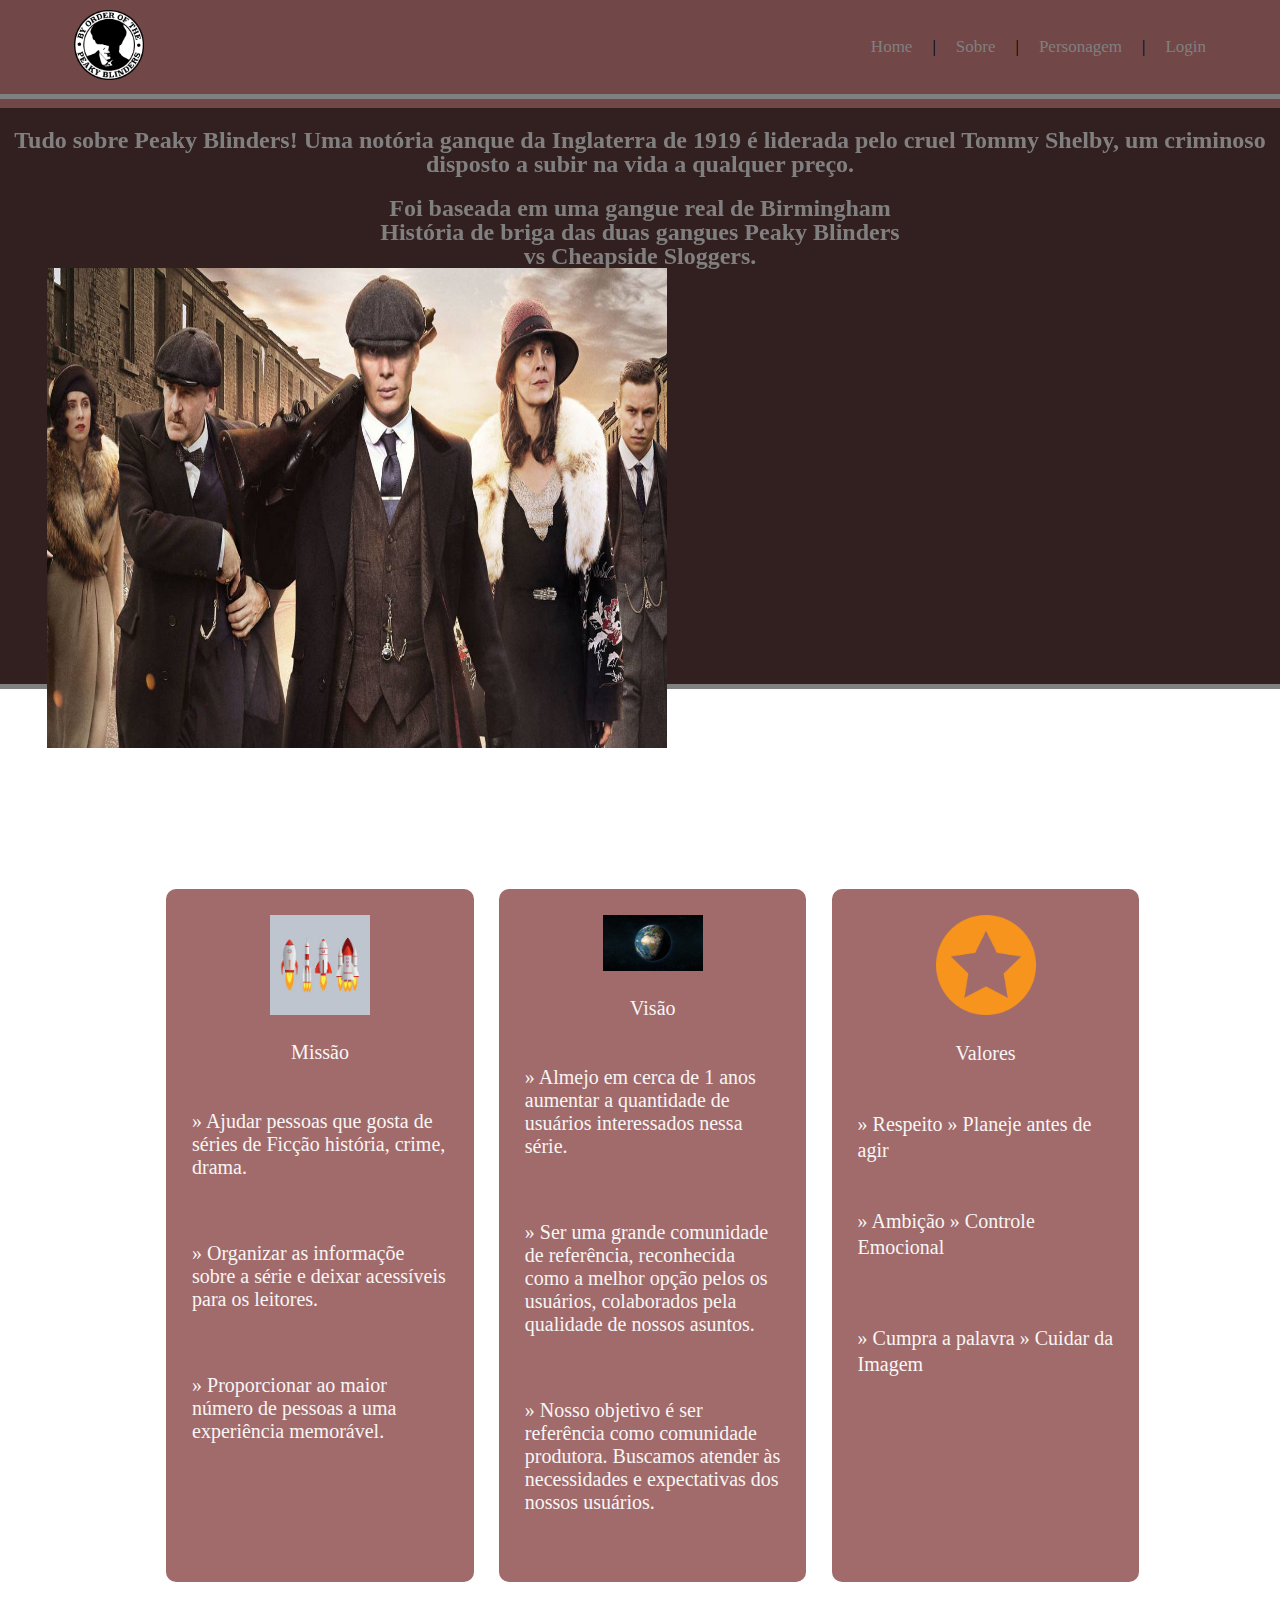
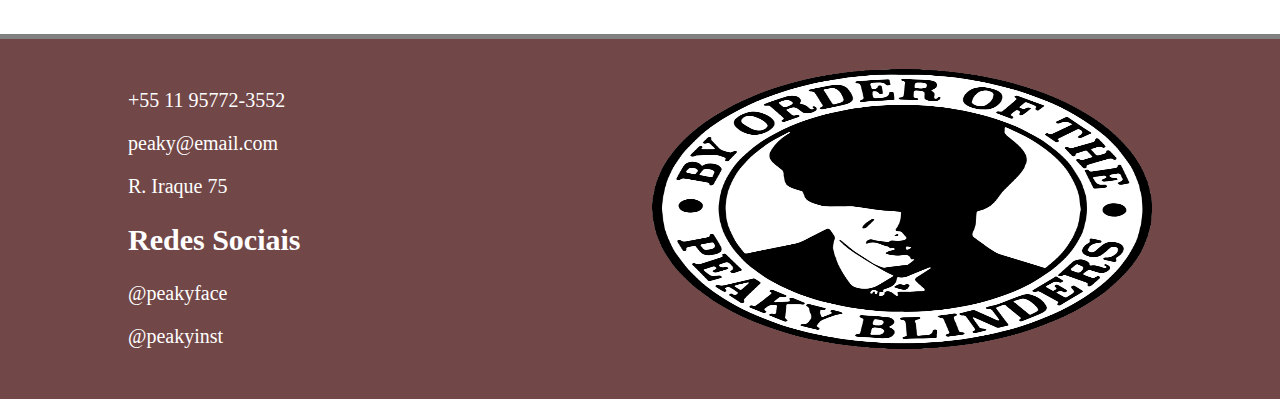
<file: public/index.html>
<!DOCTYPE html>
<html lang="pt-br">

<head>
    <meta charset="UTF-8">
    <meta http-equiv="X-UA-Compatible" content="IE=edge">
    <meta name="viewport" content="width=device-width, initial-scale=1.0">
    <title>HOME -Peaky Blinders</title>
    <link rel="stylesheet" href="css/style.css">

    <link rel="icon" href="imagens/peaky-logo2.png">
    <link rel="preconnect" href="https://fonts.googleapis.com">
    <link rel="preconnect" href="https://fonts.gstatic.com" crossorigin>
    <!-- <link href="https://fonts.googleapis.com/css2?family=Fira+Sans:wght@100;400&family=Poppins:wght@100;200;400&display=swap"
        rel="stylesheet">   -->

<body id="inicio">
    <header id="header">
        <div class="container">
            <a href="index.html">
                <img src="imagens/peaky-logo2.png" alt=""></a>

            <ul class="navbar">
                <li> <a href="index.html" class="pg"> Home</a></li>
                <li>|</li>
                <li> <a href="Sobre.html"> Sobre</a></li>
                <li>|</li>
                <li> <a href="personagem.html"> Personagem</a></li>
                <li>|</li>
                <li> <a href="login.html">Login</a>

            </ul>
        </div>
    </header>

    <div id="ban">
        <div class="ban2">

            <h2>Tudo sobre Peaky Blinders!
                Uma notória ganque da Inglaterra de 1919 é liderada pelo cruel Tommy Shelby,
                um criminoso disposto a subir na vida a qualquer preço. </h2>
            <h2>
                Foi baseada em uma gangue real de Birmingham <br>
                História de briga das duas gangues Peaky Blinders <br>
                vs Cheapside Sloggers.
                <br>
                <img src="imagens/Peaky-Blinders-famila-banner.jpg" alt="" height="480px" width="620px">

                <!-- iframe representa um contexto de navegação aninhado, efetivamente incorporando outra página HTML para a página atual. -->
                <!-- frameborder="0" informa ao navegador para não traçar uma fronteira entre este quadro e outros quadros. -->
                <!--allow  é que o atributo allow controla apenas os recursos em um iframe. O cabeçalho controla os recursos da resposta
                     e qualquer conteúdo incorporado na página. O allow vai bloquear o conteudo que está no "aspas dupla". -->
                   <!-- allowfullscreen pode alterar para a tela cheia -->   
                <iframe width="560" height="315" src="https://www.youtube.com/embed/drceC7LbH7I" title="peaky blinders"
                    frameborder="0"
                    allow="accelerometer; autoplay; clipboard-write; encrypted-media; gyroscope; picture-in-picture"
                    allowfullscreen></iframe>
            </h2>

        </div>

    </div>

    <div id="texto">
        <div class="texto2">
            <div class="texto3">
                <div class="cd bloco1">
                    <img src="imagens/missao-foquete.jpg">
                    <h4>Missão</h4>
                    <p> &raquo; Ajudar pessoas que gosta de séries de Ficção história, crime, drama.</p><br>
                    <p> &raquo; Organizar as informaçõe sobre a série e deixar acessíveis para os leitores.</p> <br>
                    <p> &raquo; Proporcionar ao maior número de pessoas a uma experiência memorável.</p> <br>

                </div>
                <div class=" cd bloco2">
                    <img src="imagens/planeta-visao.jpg">
                    <h4>Visão</h4>
                    <p> &raquo; Almejo em cerca de 1 anos aumentar a quantidade de usuários interessados nessa série.
                    </p>
                    <br>
                    <p> &raquo; Ser uma grande comunidade de referência, reconhecida como a melhor opção pelos os
                        usuários, colaborados pela qualidade de nossos asuntos.</p><br>
                    <p> &raquo; Nosso objetivo é ser referência como comunidade produtora. Buscamos atender às
                        necessidades e expectativas dos nossos usuários.</p>
                    <br>
                </div>
                <div class="cd bloco3">
                    <img src="imagens/estrela-valores.png">
                    <h4>Valores</h4>
                    <p>
                        &raquo; Respeito &raquo; Planeje antes de agir </p><br>
                    &raquo; Ambição &raquo; Controle Emocional </p><br>
                    &raquo; Cumpra a palavra &raquo; Cuidar da Imagem </p><br>

                </div>
            </div>
        </div>
    </div>
    <div id="foot">
        <div class="container">


            <div class="fale-conosco">
                <p>+55 11 95772-3552</p>
                <p>peaky@email.com</p>
                <p>R. Iraque 75 </p>
                <h2>Redes Sociais</h2>
                <p>@peakyface</p>
                <p>@peakyinst</p>

            </div>
            <img src="imagens/peaky-logo2.png" alt="" height="280px" width="500">
        </div>

    </div>


</body>

</html>
</file>
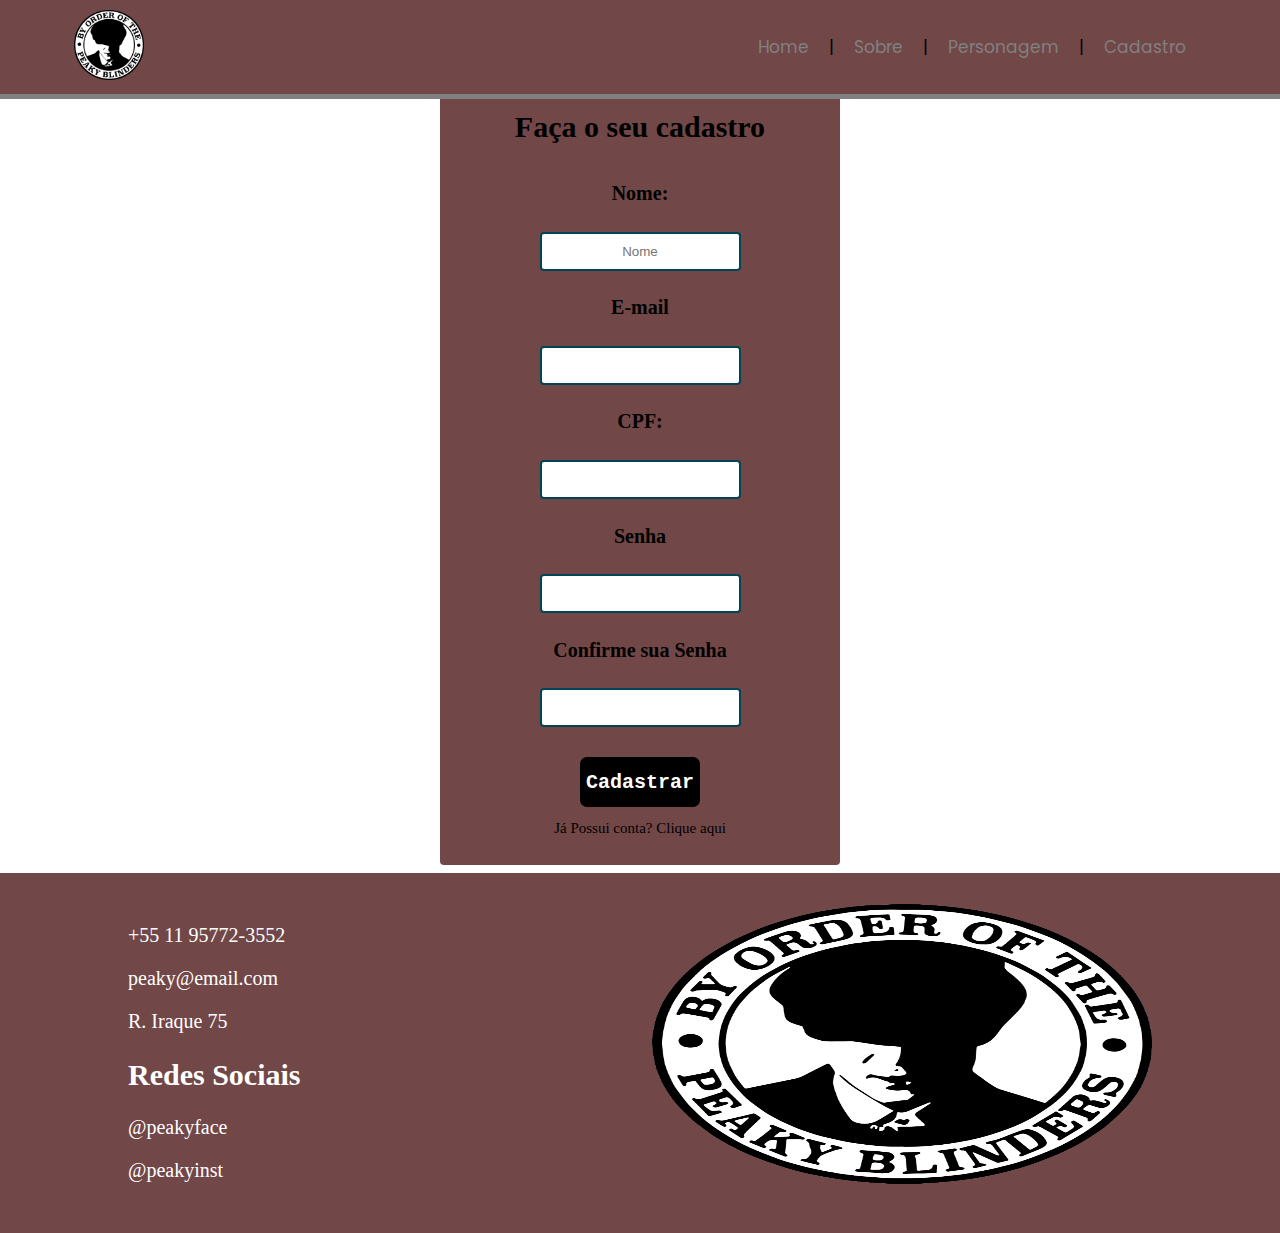
<file: public/cadastro.html>
<!DOCTYPE html>
<html lang="pt-br">

<head>
    <meta charset="UTF-8">
    <meta http-equiv="X-UA-Compatible" content="IE=edge">
    <meta name="viewport" content="width=device-width, initial-scale=1.0">

    <title>Peaky Blinders | Cadastro</title>


    <script src="./js/funcoes.js"></script>


    <link rel="icon" href="imagens/peaky-logo2.png">
    <link rel="stylesheet" href="css/style.css">
    <link rel="preconnect" href="https://fonts.googleapis.com">
    <link rel="preconnect" href="https://fonts.gstatic.com" crossorigin>
    <link
        href="https://fonts.googleapis.com/css2?family=Fira+Sans:wght@100;400&family=Poppins:wght@100;200;400&display=swap"
        rel="stylesheet">
</head>

<body>
    <header id="header">
        <div class="container">
            <a href="index.html">
                <img src="imagens/peaky-logo2.png" alt=""></a>

            <ul class="navbar">
                <li> <a href="index.html"> Home</a></li>
                <li>|</li>
                <li> <a href="Sobre.html"> Sobre</a></li>
                <li>|</li>
                <li> <a href="personagem.html"> Personagem</a></li>
                <li>|</li>
                <li> <a href="login.html">Cadastro</a>
                <li></li>
            </ul>
        </div>
    </header>
    <div class="banner ">

        <div id="login">
            <div id="banner" class="cadastro">
                <div class="box">


                    <div class="container ">

                        <div class="card">

                            <h1>Faça o seu cadastro</h1>

                            <div class="alerta_erro">
                                <div class="card_erro" id="cardErro">
                                    <span id="mensagem_erro"></span>
                                </div>
                            </div>

                            <h4>Nome:</h4>
                            <input type="text" placeholder="Nome" id="nome_input">

                            <h4>E-mail</h4>
                            <input type="text" placeholder="" id="email_input">
                            <h4>CPF:</h4>
                            <input type="text" placeholder="" id="CPF_input">
                            <h4>Senha</h4>
                            <input type="password" placeholder="" id="senha_input">
                            <h4>Confirme sua Senha</h4>
                            <input type="password" placeholder="" id="confirmacao_senha_input">
                            <button onclick="cadastrar()">Cadastrar</button>
                            <p>Já Possui conta? <a href="login.html" class="aqui">Clique aqui</a></p>


                            <div id="div_aguardar" class="loading-div">
                                <img src="./assets/loading.gif" id="loading-gif">
                            </div>

                            <div id="div_erros_login">

                            </div>
                        </div>
                    </div>
                </div>
            </div>
        </div>

    </div>





    <div id="foot">
        <div class="container">


            <div class="fale-conosco">
                <p>+55 11 95772-3552</p>
                <p>peaky@email.com</p>
                <p>R. Iraque 75 </p>
                <h2>Redes Sociais</h2>
                <p>@peakyface</p>
                <p>@peakyinst</p>

            </div>
            <img src="imagens/peaky-logo2.png" alt="" height="280px" width="500">
        </div>
    </div>



</body>

</html>

<script>
    function cadastrar() {
        aguardar();

        //Recupere o valor da nova input pelo nome do id
        // Agora vá para o método fetch logo abaixo

        var nomeVar = nome_input.value;
        var CPFVar = CPF_input.value
        var emailVar = email_input.value;

        var senhaVar = senha_input.value;
        var confirmacaoSenhaVar = confirmacao_senha_input.value;

        if (nomeVar == "" || CPFVar == "" || emailVar == "" || senhaVar == "" || confirmacaoSenhaVar == "") {
            cardErro.style.display = "block"
            mensagem_erro.innerHTML = "Preencha todos os campos para prosseguir!";

            finalizarAguardar();
            return false;
        }
        else {
            setInterval(sumirMensagem, 5000)
        }

        if (emailVar.indexOf("@") == -1 || emailVar.indexOf(".com") == -1) {
            cardErro.style.display = "block"
            mensagem_erro.innerHTML = "Ops, e-mail inválido! Verifique e tente novamente.";
            finalizarAguardar();
            return false;
        }
        else {
            setInterval(sumirMensagem, 5000)
        }

        if (senhaVar != confirmacaoSenhaVar) {
            cardErro.style.display = "block"
            mensagem_erro.innerHTML = "As senhas inseridas devem ser iguais para prosseguir!";
            finalizarAguardar();
            return false;
        }
        else {
            setInterval(sumirMensagem, 5000)
        }

        // fetch ele faz todo o  caminho(rotas,controll models,database),
        // body:json ele guarda os dados recebidos.
        // o then aguarda a requisição retornar a permite a entrada.
        // Enviando o valor da nova input
        fetch("/usuarios/cadastrar", {
            method: "POST",
            headers: {
                "Content-Type": "application/json"
            },
            body: JSON.stringify({
                // crie um atributo que recebe o valor recuperado aqui
                // Agora vá para o arquivo routes/usuario.js
                nomeServer: nomeVar,
                CPFServer: CPFVar,
                emailServer: emailVar,
                senhaServer: senhaVar
            })
        }).then(function (resposta) {

            console.log("resposta: ", resposta);

            if (resposta.ok) {
                cardErro.style.display = "block"
                mensagem_erro.innerHTML = "Cadastro realizado com sucesso!";
                window.location = "login.html";
                limparFormulario();
                finalizarAguardar();
            } else {
                throw ("Houve um erro ao tentar realizar o cadastro!");
            }
        }).catch(function (resposta) {
            console.log(`#ERRO: ${resposta}`);
            finalizarAguardar();
        });

        return false;
    }

    function sumirMensagem() {
        cardErro.style.display = "none"
    }


</script>
</file>
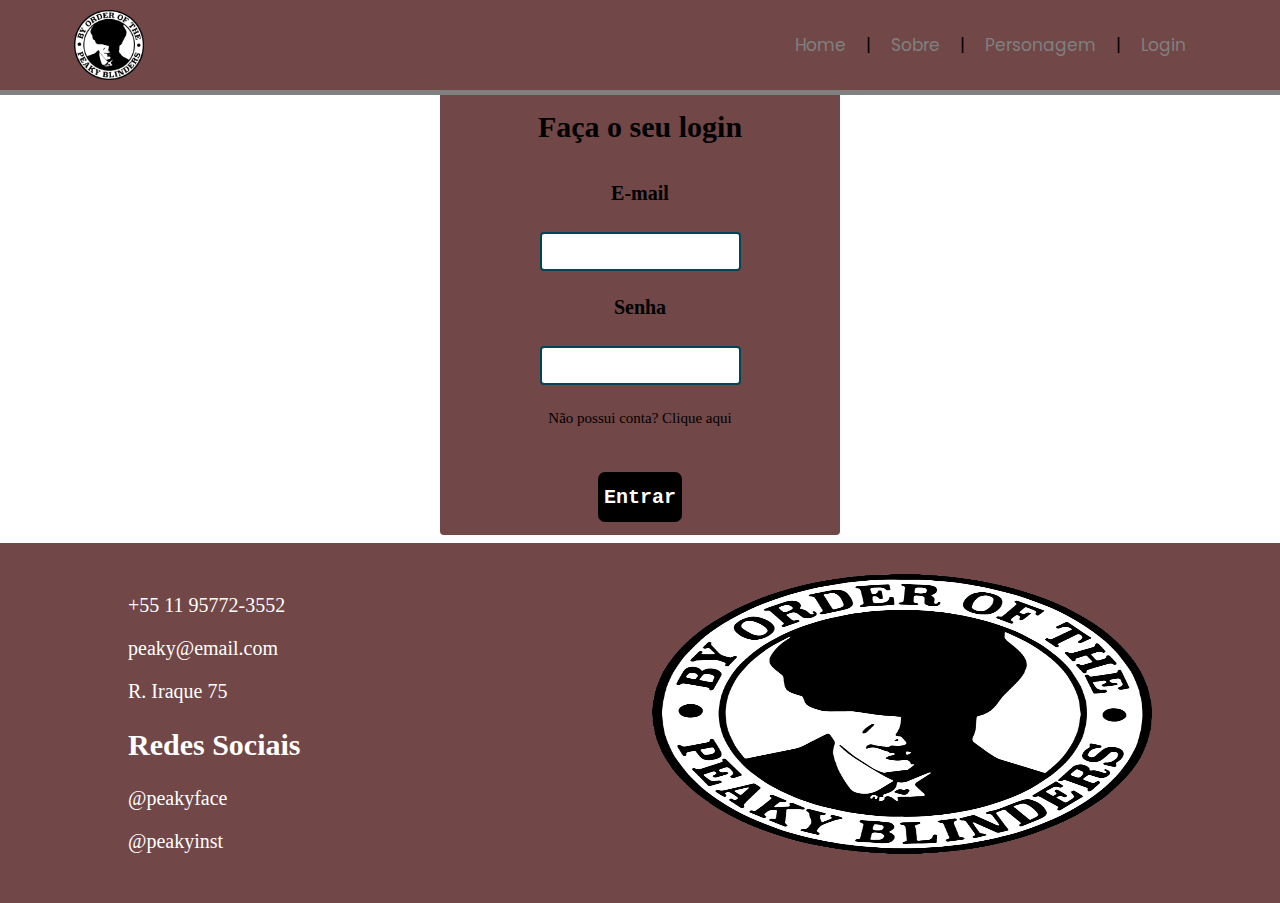
<file: public/login.html>
<!DOCTYPE html>
<html lang="pt-br">

<head>
    <meta charset="UTF-8">
    <meta http-equiv="X-UA-Compatible" content="IE=edge">
    <meta name="viewport" content="width=device-width, initial-scale=1.0">
    <title>HOME - Peaky Blinders</title>
    <link rel="stylesheet" href="css/style.css">

    <script src="./js/funcoes.js"></script>
    <link rel="icon" href="imagens/peaky-logo2.png">

    <link rel="preconnect" href="https://fonts.googleapis.com">
    <link rel="preconnect" href="https://fonts.gstatic.com" crossorigin>
    <link
        href="https://fonts.googleapis.com/css2?family=Fira+Sans:wght@100;400&family=Poppins:wght@100;200;400&display=swap"
        rel="stylesheet">

<body>
    <header id="header">
        <div class="container">
            <img src="imagens/peaky-logo2.png" alt="">

            <ul class="navbar">
                <li> <a href="index.html"> Home</a></li>
                <li>|</li>
                <li> <a href="Sobre.html"> Sobre</a></li>
                <li>|</li>
                <li> <a href="personagem.html"> Personagem</a></li>
                <li>|</li>
                <li> <a href="login.html">Login</a>
                <li></li>
            </ul>
        </div>
    </header>

    <div id="login">
        <div id="banner">

            <div class="box">


                <div class="container">


                    <div class="card">

                        <h1>Faça o seu login</h1>

                        <div class="alerta_erro">
                            <div class="card_erro" id="cardErro">
                                <span id="mensagem_erro"></span>
                            </div>
                        </div>

                        <h4>E-mail</h4>
                        <input type="text" placeholder="" id="email_input">
                        <h4>Senha</h4>
                        <input type="password" placeholder="" id="senha_input">
                        <p>Não possui conta? <a href="cadastro.html" class="aqui">Clique aqui</a></p>

                        <button class="btn" onclick="entrar()">Entrar</button>

                        <div id="div_aguardar" class="loading-div">
                            <img src="./assets/loading.gif" id="loading-gif">
                        </div>
                        <div id="div_erros_login">

                        </div>
                    </div>

                </div>
            </div>
        </div>
    </div>




    <div id="foot">
        <div class="container">

            <div class="fale-conosco">
                <p>+55 11 95772-3552</p>
                <p>peaky@email.com</p>
                <p>R. Iraque 75 </p>
                <h2>Redes Sociais</h2>
                <p>@peakyface</p>
                <p>@peakyinst</p>

            </div>
            <img src="imagens/peaky-logo2.png" alt="" height="280px" width="500">

        </div>
    </div>
</body>

</html>

<script>

    function entrar() {
        aguardar();
        //Recupere o valor da nova input pelo nome do id
        // Agora vá para o método fetch logo abaixo
        var emailVar = email_input.value;
        var senhaVar = senha_input.value;

        // verificar campos estão preenchidos , se não aparece a mensagem de erro.
        if (emailVar == "" || senhaVar == "") {
            cardErro.style.display = "block"
            mensagem_erro.innerHTML = "Preencha todos os campos para prosseguir!";
            finalizarAguardar();
            return false;
        }
        else {
            setInterval(sumirMensagem, 5000)
        }
        // verifica campos preenchidos teve o '@' e o '.com ' caso não tenha ele aparece a mensagem de erro.
        if (emailVar.indexOf("@") == -1 || emailVar.indexOf(".com") == -1) {
            cardErro.style.display = "block"
            mensagem_erro.innerHTML = "Ops, e-mail inválido! Verifique e tente novamente.";
            finalizarAguardar();
            return false;
        }
        else {
            setInterval(sumirMensagem, 5000)
        }

        console.log("FORM LOGIN: ", emailVar);
        console.log("FORM SENHA: ", senhaVar);

        // fetch ele faz todo o  caminho(rotas,controll models,database) 
        //body:json ele guarda os dados recebidos e 
        // o then aguarda a requisição retornar a permite a entrada.
        // Enviando o valor da nova input
        fetch("/usuarios/autenticar", {
            method: "POST",
            headers: {
                "Content-Type": "application/json"
            },
            body: JSON.stringify({
                // crie um atributo que recebe o valor recuperado aqui
                // Agora vá para o arquivo routes/usuario.js
                emailServer: emailVar,
                senhaServer: senhaVar
            })
        }).then(function (resposta) {
            console.log("ESTOU NO THEN DO entrar()!")

            if (resposta.ok) {
                console.log(resposta);

                resposta.json().then(json => {
                    console.log(json);
                    console.log(JSON.stringify(json));
                    // pega os dados das seção 
                    sessionStorage.EMAIL_USUARIO = json.email;
                    sessionStorage.NOME_USUARIO = json.nome;
                    sessionStorage.ID_USUARIO = json.id;

                    setTimeout(function () {
                        window.location = "dashboard/cards.html";
                    }, 1000); // apenas para exibir o loading

                });

            } else {

                console.log("Houve um erro ao tentar realizar o login!");

                resposta.text().then(texto => {
                    console.error(texto);
                    finalizarAguardar(texto);
                });
            }

        }).catch(function (erro) {
            console.log(erro);
        })

        return false;
    }

    function sumirMensagem() {
        cardErro.style.display = "none"
    }



</script>
</file>
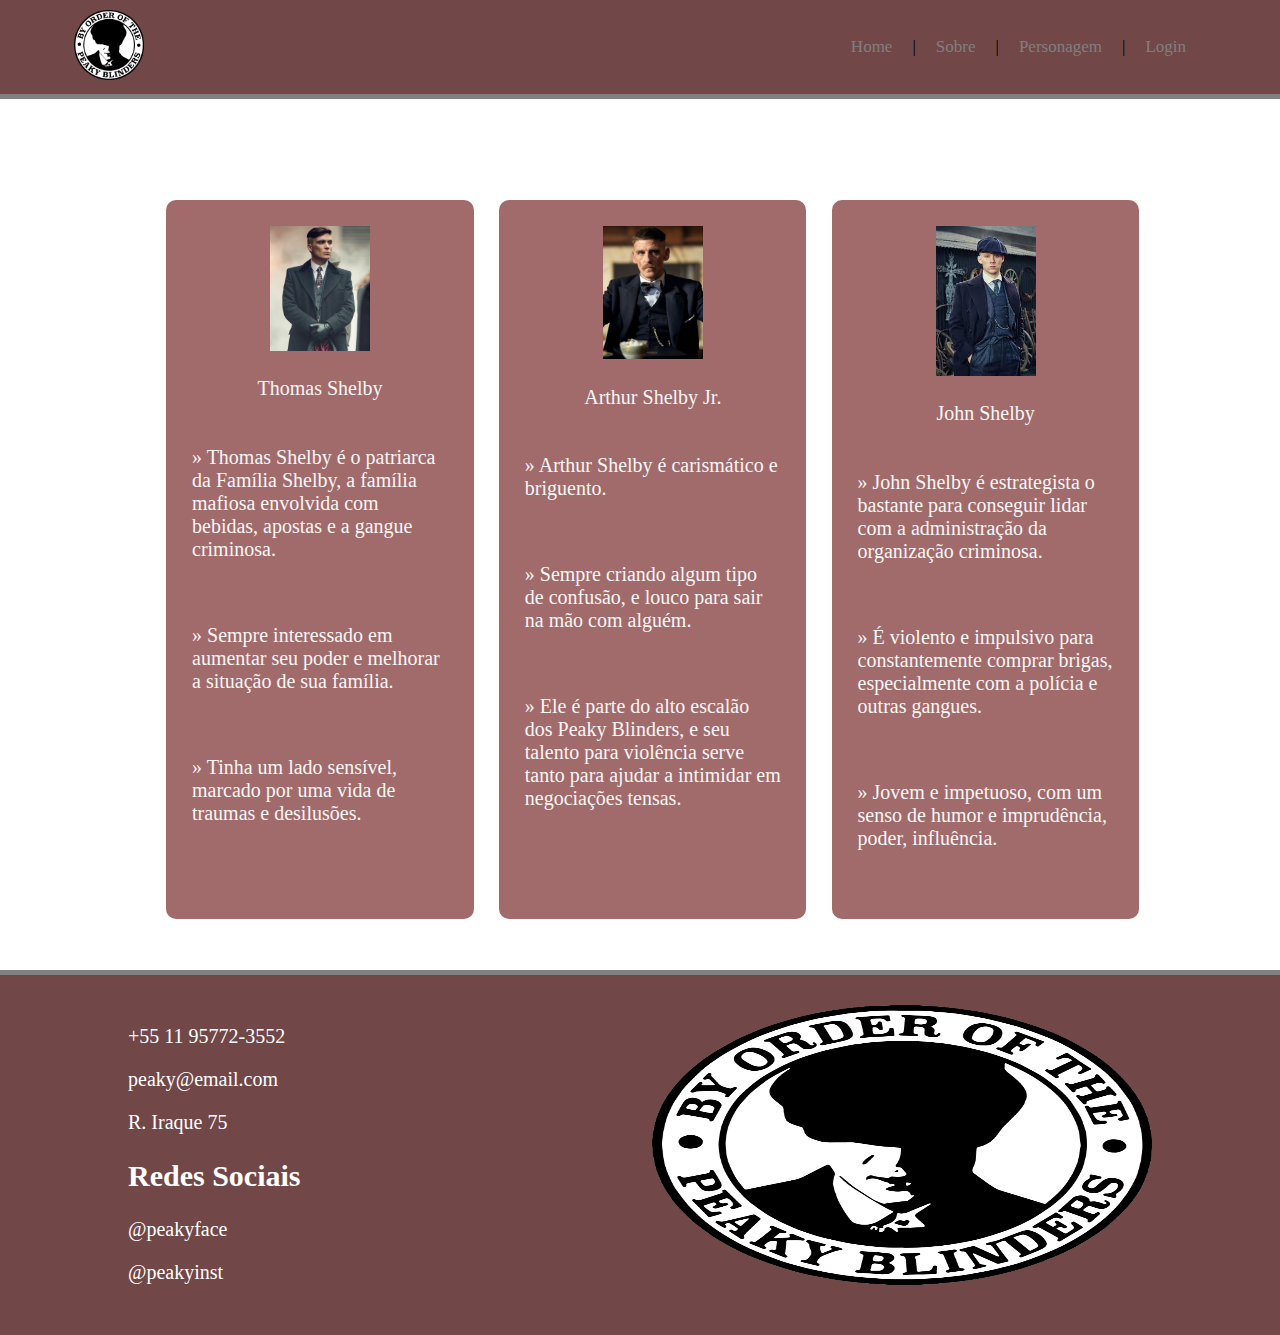
<file: public/personagem.html>
<!DOCTYPE html>
<html lang="pt-br">

<head>
    <meta charset="UTF-8">
    <meta http-equiv="X-UA-Compatible" content="IE=edge">
    <meta name="viewport" content="width=device-width, initial-scale=1.0">
    <title>HOME -Peaky Blinders</title>
    <link rel="stylesheet" href="css/style.css">

    <link rel="icon" href="imagens/peaky-logo2.png">
    <link rel="preconnect" href="https://fonts.googleapis.com">
    <link rel="preconnect" href="https://fonts.gstatic.com" crossorigin>
    <!-- <link href="https://fonts.googleapis.com/css2?family=Fira+Sans:wght@100;400&family=Poppins:wght@100;200;400&display=swap"
        rel="stylesheet">   -->

<body id="inicio">
    <header id="header">
        <div class="container">
            <a href="index.html">
                <img src="imagens/peaky-logo2.png" alt=""></a>

            <ul class="navbar">
                <li> <a href="index.html" class="pg"> Home</a></li>
                <li>|</li>
                <li> <a href="Sobre.html"> Sobre</a></li>
                <li>|</li>
                <li> <a href="personagem.html"> Personagem</a></li>
                <li>|</li>
                <li> <a href="login.html">Login</a>
                <li></li>


            </ul>
        </div>
    </header>

    <div id="texto">
        <div class="texto2">
            <div class="texto3">
                <div class="cds bc1">
                    <img src="imagens/tomas-sheby.jpg">
                    <h4>Thomas Shelby</h4>
                    <p> &raquo; Thomas Shelby é o patriarca da Família Shelby, a família mafiosa envolvida com bebidas,
                        apostas e a gangue criminosa.</p><br>
                    <p> &raquo; Sempre interessado em aumentar seu poder e melhorar a situação de sua família.</p> <br>
                    <p> &raquo; Tinha um lado sensível, marcado por uma vida de traumas e desilusões.</p> <br>

                </div>
                <div class=" cds bc2">
                    <img src="imagens/arthur-shelby.png">
                    <h4>Arthur Shelby Jr.</h4>
                    <p> &raquo; Arthur Shelby é carismático e briguento.</p>
                    <br>
                    <p> &raquo; Sempre criando algum tipo de confusão, e louco para sair na mão com alguém.</p><br>
                    <p> &raquo; Ele é parte do alto escalão dos Peaky Blinders, e seu talento para violência serve tanto
                        para ajudar a intimidar em negociações tensas.</p>
                    <br>
                </div>
                <div class="cds bc3">
                    <img src="imagens/jonh_shelby.jpg">
                    <h4>John Shelby</h4>
                    <p>
                        &raquo; John Shelby é estrategista o bastante para conseguir lidar com a administração da
                        organização criminosa. </p><br>
                    <p> &raquo; É violento e impulsivo para constantemente comprar brigas,
                        especialmente com a polícia e outras gangues. </p><br>
                    <p> &raquo; Jovem e impetuoso, com um senso de humor e imprudência, poder, influência.</p><br>


                </div>

            </div>
        </div>
    </div>
    <div id="foot">
        <div class="container">

            <div class="fale-conosco">
                <p>+55 11 95772-3552</p>
                <p>peaky@email.com</p>
                <p>R. Iraque 75 </p>
                <h2>Redes Sociais</h2>
                <p>@peakyface</p>
                <p>@peakyinst</p>
           
        </div>
        <img src="imagens/peaky-logo2.png" alt="" height="280px" width="500">
    </div>

</body>

</html>
</file>
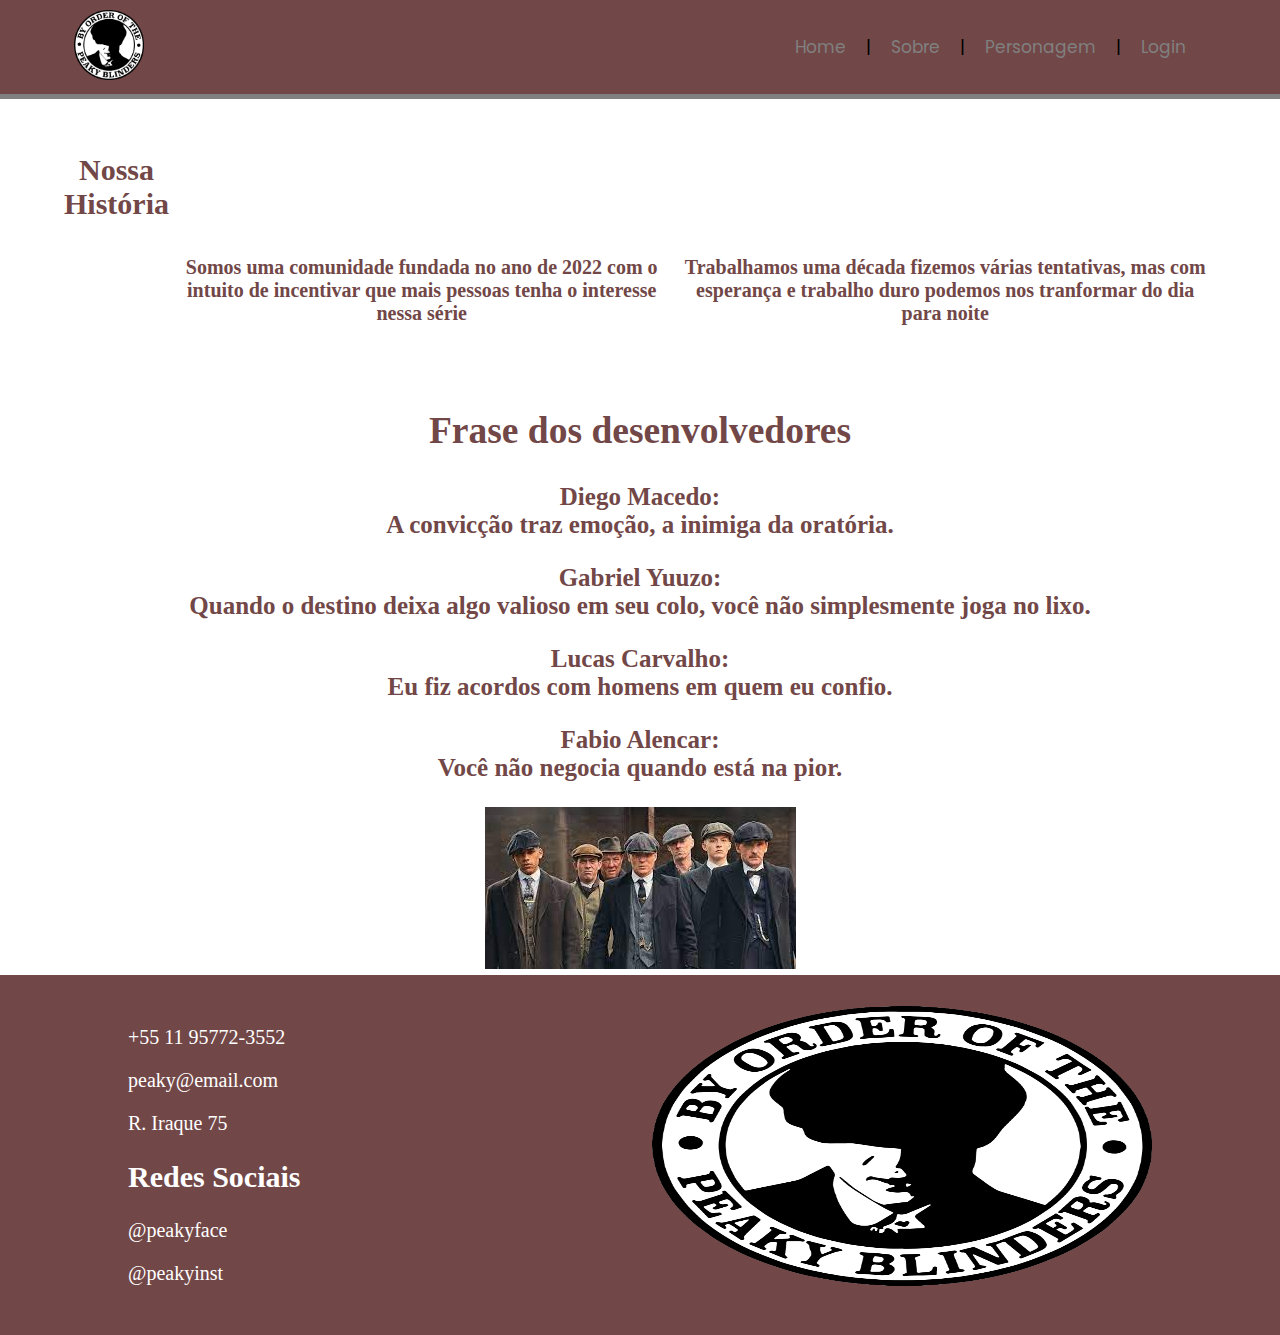
<file: public/Sobre.html>
<!DOCTYPE html>
<html lang="pt-br">

<head>
    <meta charset="UTF-8">
    <meta http-equiv="X-UA-Compatible" content="IE=edge">
    <meta name="viewport" content="width=device-width, initial-scale=1.0">
    <title>HOME -Peaky Blinders</title>
    <link rel="stylesheet" href="css/style.css">

    <link rel="icon" href="imagens/peaky-logo2.png">
    <link rel="preconnect" href="https://fonts.googleapis.com">
    <link rel="preconnect" href="https://fonts.gstatic.com" crossorigin>
    <link
        href="https://fonts.googleapis.com/css2?family=Fira+Sans:wght@100;400&family=Poppins:wght@100;200;400&display=swap"
        rel="stylesheet">

<body>
    <header id="header">
        <div class="container">
            <a href="index.html">
                <img src="imagens/peaky-logo2.png" alt=""></a>

            <ul class="navbar">
                <li> <a href="index.html"> Home</a></li>
                <li>|</li>
                <li> <a href="Sobre.html" class="pg"> Sobre</a></li>
                <li>|</li>
                <li> <a href="personagem.html"> Personagem</a></li>
                <li>|</li>
                <li> <a href="login.html">Login</a>
                <li></li>

            </ul>
        </div>
    </header>

    <div id="grupo">
        <div class="container">
            <h2>Nossa História</h2>
            <p>Somos uma comunidade fundada no ano de 2022 com o intuito de
                incentivar que mais pessoas tenha o interesse nessa série</p>
            <p>Trabalhamos uma década fizemos várias tentativas, mas com esperança e trabalho
                duro podemos nos tranformar do dia para noite </p>
        </div>

    </div>

    <div id="desenvolvedor">
        <div class="container">
            <h2>Frase dos desenvolvedores</h2>

            <div class="bc">
                <div class="desenvolvedor 1">

                    <p>Diego Macedo: <br>
                        A convicção traz emoção, a inimiga da oratória.

                    </p>
                </div>
                <div class="desenvolvedo 2">

                    <p>Gabriel Yuuzo: <br>
                        Quando o destino deixa algo valioso em seu colo, você não simplesmente joga no lixo.
                    </p>
                </div>

                <div class="desenvolvedor 3">

                    <p>Lucas Carvalho: <br>
                        Eu fiz acordos com homens em quem eu confio.

                    </p>
                </div>
                <div class="desenvolvedor 4">

                    <p>Fabio Alencar: <br>
                        Você não negocia quando está na pior.

                    </p>
                </div>
                <img src="imagens/ganque-Peaky.jpg" alt="">
            </div>
        </div>
    </div>

    <div id="foot">
        <div class="container">

            <div class="fale-conosco">
                <p>+55 11 95772-3552</p>
                <p>peaky@email.com</p>
                <p>R. Iraque 75 </p>
                <h2>Redes Sociais</h2>
                <p>@peakyface</p>
                <p>@peakyinst</p>
            </div>
            <img src="imagens/peaky-logo2.png" alt="" height="280px" width="500">
        </div>

    </div>
</body>

</html>
</file>
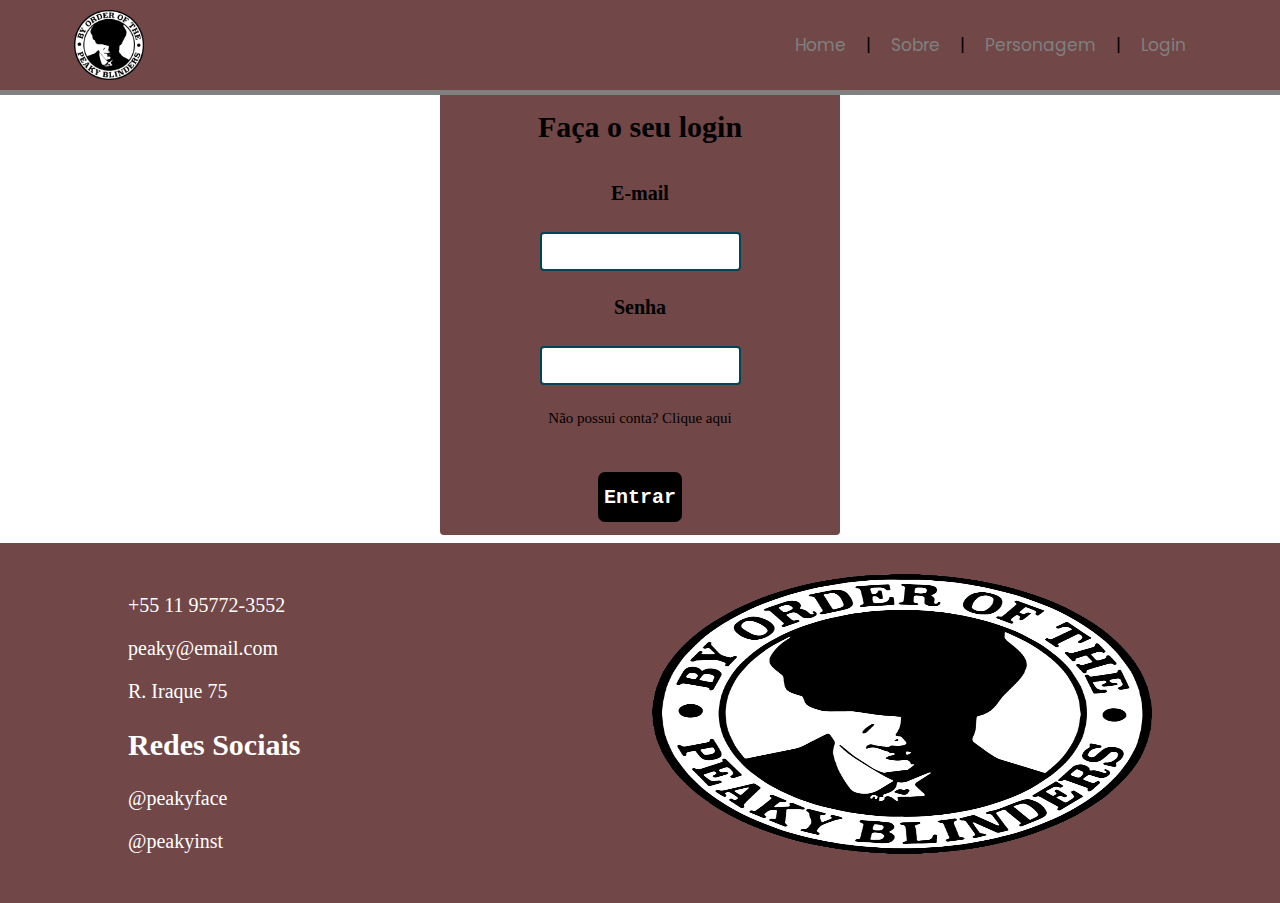
<file: public/dashboard/cards.html>
<!DOCTYPE html>
<html lang="pt-br">

<head>
    <link rel="shortcut icon" href="../imagens/peaky-logo2.png" type="image/x-icon">
    <meta charset="UTF-8">
    <meta http-equiv="X-UA-Compatible" content="IE=edge">
    <meta name="viewport" content="width=device-width, initial-scale=1.0">
    <title>Peaky Blinders | Regras</title>

    <link rel="stylesheet" href="../css/style.css">
    <link rel="stylesheet" href="dashboard.css">

    <script src="../js/funcoes.js"></script>
    <link rel="preconnect" href="https://fonts.gstatic.com">
    <link
        href="https://fonts.googleapis.com/css2?family=Exo+2:ital,wght@0,100;0,200;0,300;0,400;0,500;0,600;0,700;0,800;0,900;1,100;1,200;1,300;1,400;1,500;1,600;1,700;1,800;1,900&display=swap"
        rel="stylesheet">
</head>

<body onload="validarSessao(), atualizacaoPeriodica()">

    <div class="janela">

        <div class="janela2">
            <div class="header-left dash-header">

                <h1>Peaky Blinders</h1>

                <div class="hello">
                    <h3>Olá, <span id="b_usuario">usuário </span>!</h3>
                </div>

                <div class="btn-nav">
                    <h3>Regras</h3>
                </div>

                <div class="btn-nav-white">
                    <a href="./dashboard.html">
                        <h3>Gráficos</h3>
                    </a>
                </div>

                <div class="btn-nav-white">
                    <a href="./mural.html">
                        <h3>Mural de Comentário</h3>
                    </a>
                </div>

                <div class="btn-logout" onclick="limparSessao()">
                    <h3>Sair</h3>
                </div>

            </div>
        </div>

    </div>


    <div id="class">
        <div class="class2">
            <div class="class3">
                <div class="cards1">
                    <h4>Regras</h4>
                    <h4>O QUE VOCÊ DEVE SABER ANTES DE FAZER POSTAGENS</h4>
                    <p>
                        Todos estão aqui para se divertir, fazer novas amizades e encontrar pessoas com coisas em comum.

                        Preconceitos, intimidações como ameaças e ofensas só trarão tristeza para os demais integrantes
                        da comunidade, então, vamos evoluir e
                        aceitar pessoas de todas as raças e etnias,
                        e todas as religiões.
                        Não importa se alguém é diferente de você, trate-a com respeito, tenha bom senso e seja educado.

                    </p>
                </div>
                <div class="cards2">

                    <h4>O QUE NÃO É PERMITIDO?</h4>
                    <p>Xingamento e palavrões ao demais integrantes da comunidade. <br><br>
                        Não é permitido nenhum tipo de bullying.

                    </p>
                </div>
                <div class="cards3">
                    <h4>Spam /Flood/ Publicidade</h4>
                    <p>
                        Não divulgue quaisquer link de terceiros sem a autorização de um Líder. <br> <br>
                        Temos um espaço apropriado para eses tipos de divulgações.</p>

                </div>
            </div>
        </div>
    </div>




</body>

<script>


</script>
</file>
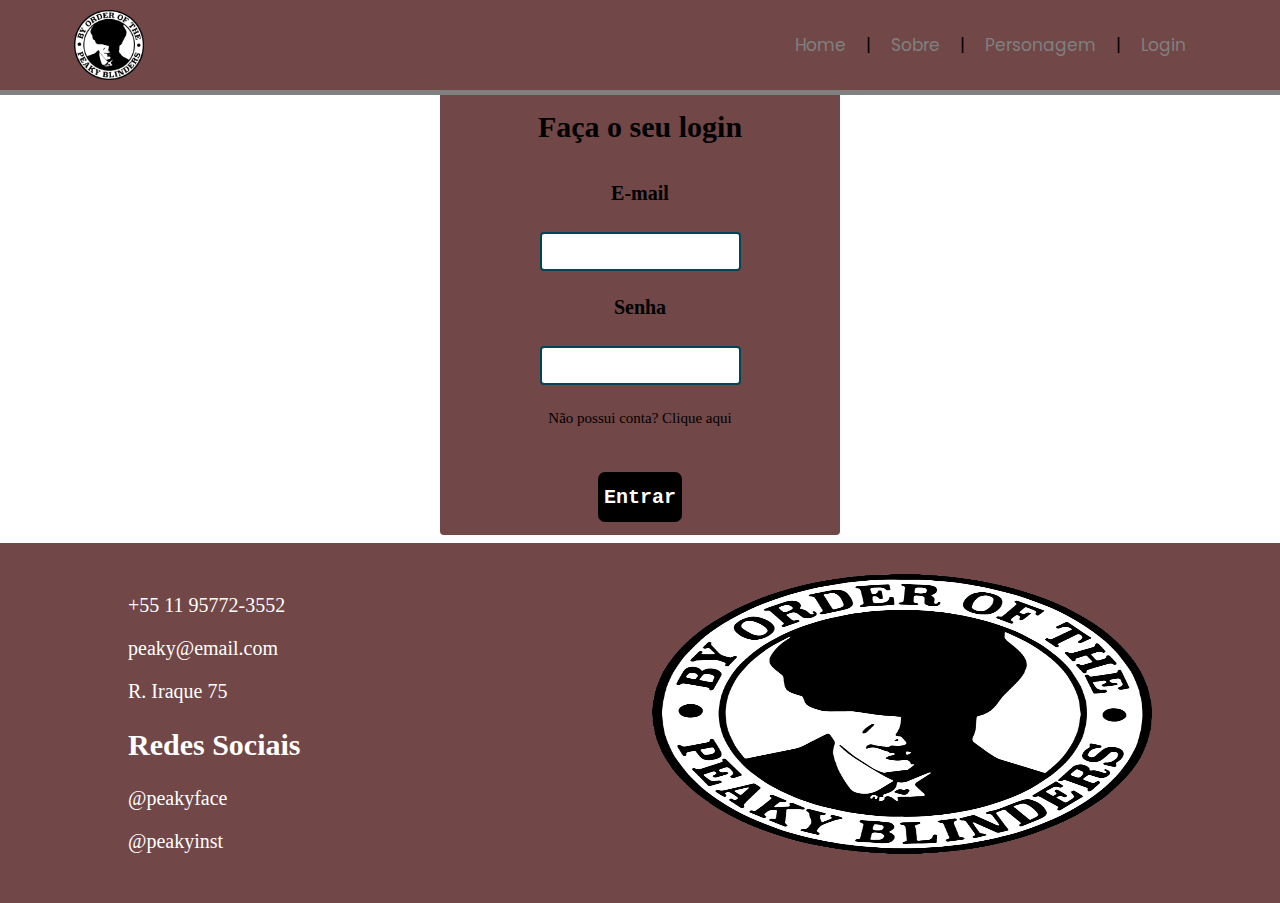
<file: public/dashboard/dashboard.html>
<!DOCTYPE html>
<html lang="pt-br">

<head>
    <link rel="shortcut icon" href="../imagens/peaky-logo2.png" type="image/x-icon">
    <meta charset="UTF-8">
    <meta http-equiv="X-UA-Compatible" content="IE=edge">
    <meta name="viewport" content="width=device-width, initial-scale=1.0">
    <title>Peaky Blinders | Dashboards</title>

    <link rel="stylesheet" href="../css/style.css">
    <link rel="stylesheet" href="dashboard.css">
    <script src="../js/funcoes.js"></script>

    <link rel="preconnect" href="https://fonts.gstatic.com">
    <link
        href="https://fonts.googleapis.com/css2?family=Exo+2:ital,wght@0,100;0,200;0,300;0,400;0,500;0,600;0,700;0,800;0,900;1,100;1,200;1,300;1,400;1,500;1,600;1,700;1,800;1,900&display=swap"
        rel="stylesheet">

    <!-- scripts do Chart.js -->
    <script type="text/javascript" src="https://www.chartjs.org/dist/2.8.0/Chart.min.js"></script>

</head>

<body onload="validarSessao()">

    <div class="janela">

        <div class="janela2">
            <div class="header-left">
                <h1>Peaky Blinders</h1>

                <div class="hello">
                    <h3>Olá, <span id="b_usuario">usuário</span>!</h3>
                </div>

                <div class="btn-nav-white">
                    <a href="./cards.html">
                        <h3>Regras</h3>
                    </a>
                </div>

                <div class="btn-nav">
                    <a href="https://trends.google.com.br/trends/explore?geo=BR&q=%2Fm%2F0ql2gt3,%2Fg%2F11f4034qyf">
                        <h3>Gráficos</h3>
                    </a>
                </div>

                <div class="btn-nav-white">
                    <a href="./mural.html">
                        <h3>Mural de Comentário</h3>
                    </a>
                </div>

                <div class="btn-logout" onclick="limparSessao()">
                    <h3>Sair</h3>
                </div>

            </div>

        </div>

        <div class="graph">
            <h3>Nos últimos 12 meses</h3>
            <canvas id="canvas_grafico"></canvas>
        </div>

        <div class="graph2">
            <h3>Na última semana</h3>
            <canvas id="canvas_grafico2"></canvas>
        </div>

    </div>


</body>

</html>

<script>

    grafico()
    function grafico() {
        const labels = [
            '20 mai de 2021',
            '30 mai de 2021',
            '5 de set de 2021',
            '19 de set de 2021',
            '12 de dez de 2021',
            '23 de dez de 2021',
            '8 de jan de 2022',

        ];

        const data = {
            labels: labels,
            datasets: [{
                label: 'Cobra Kai',
                borderColor: 'rgb(0,255,0)',
                data: [0, 10, 5, 2, 20, 30, 45],
            },
            {
                label: 'Peaky Blinders',
                borderColor: 'rgb(0, 0, 255)',
                data: [0 + 10, 10 + 10, 5 + 10, 2 + 10, 20 + 10, 30 + 10, 45 + 10],
            }
            ]
        };

        const config = {
            type: 'line',
            data: data,
            options: {}
        };

        const myChart = new Chart(
            document.getElementById('canvas_grafico'),
            config
        );

    }
</script>

<script>


    grafico2()
    function grafico2() {
        const labels = [
            '16 mai de 2022',
            '17 mai de 2022',
            '18 de mai de 2022',
            '19 de mai de 2022',
            '20 de mai de 2022',
            '21 de mai de 2022',
            '22 de mai de 2022',

        ];

        const data = {
            labels: labels,
            datasets: [{
                label: 'Cobra Kai',
                borderColor: 'rgb(255,255,0)',
                data: [0, 20, 10, 8, 25, 35, 55],
            },
            {
                label: 'Peaky Blinders',
                borderColor: 'rgb(255,0,0)',
                data: [0 + 15, 10 + 20, 5 + 15, 2 + 20, 20 + 15, 30 + 15, 45 + 15],
            }
            ]
        };

        const config = {
            type: 'line',
            data: data,
            options: {}
        };

        const myChart = new Chart(
            document.getElementById('canvas_grafico2'),
            config
        );

    }
</script>
</file>
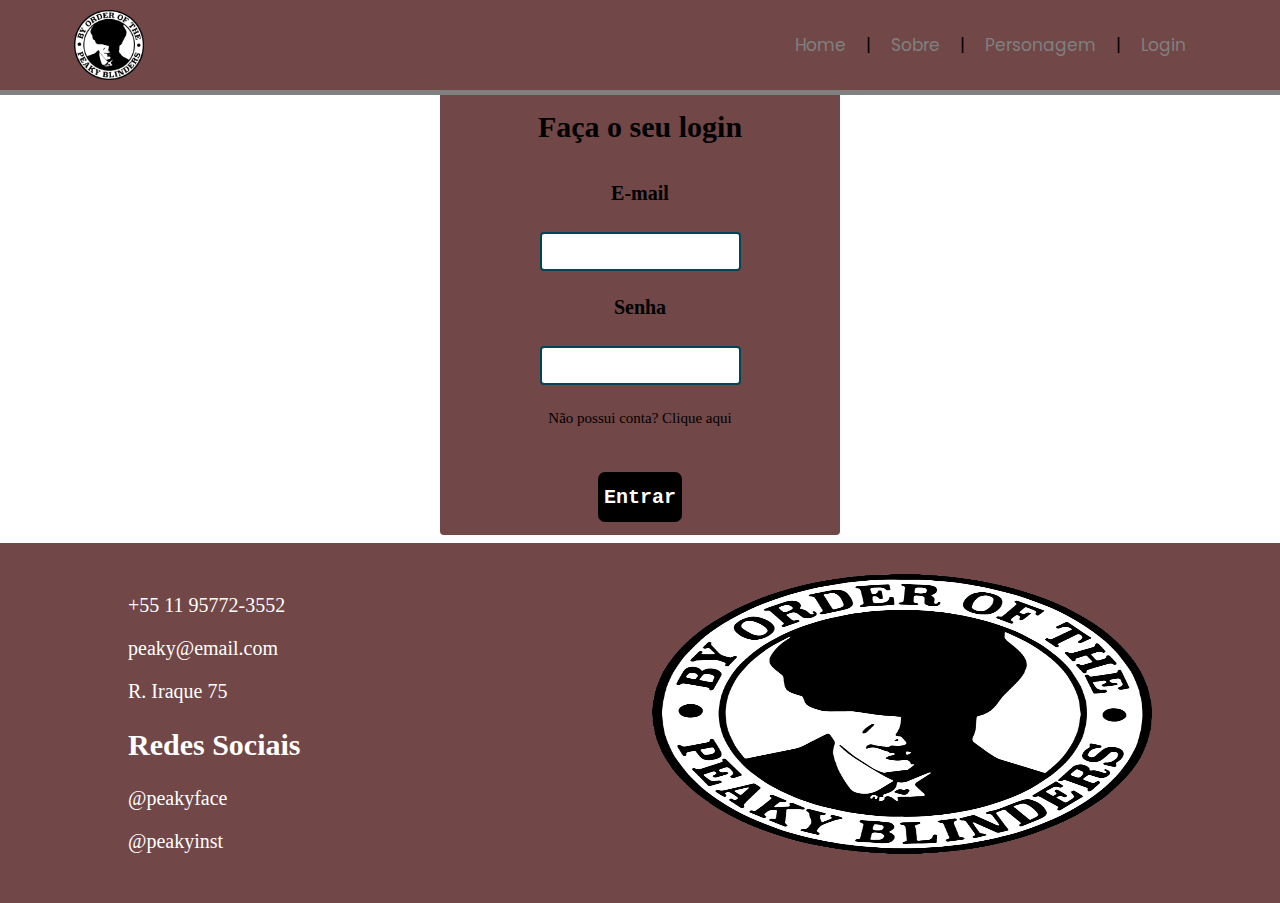
<file: public/dashboard/edicao-aviso.html>
<!DOCTYPE html>
<html lang="pt-br">

<head>
    <link rel="shortcut icon" href="../imagens/peaky-logo2.png" type="image/x-icon">
    <meta charset="UTF-8">
    <meta http-equiv="X-UA-Compatible" content="IE=edge">
    <meta name="viewport" content="width=device-width, initial-scale=1.0">
    <title>Peaky Blinders | Página Inicial</title>

    <link rel="stylesheet" href="../css/style.css">
    <link rel="stylesheet" href="./dashboard.css">
    <script src="../js/funcoes.js"></script>

    <link rel="preconnect" href="https://fonts.gstatic.com">
    <link
        href="https://fonts.googleapis.com/css2?family=Exo+2:ital,wght@0,100;0,200;0,300;0,400;0,500;0,600;0,700;0,800;0,900;1,100;1,200;1,300;1,400;1,500;1,600;1,700;1,800;1,900&display=swap"
        rel="stylesheet">
</head>

<body onload="validarSessao(), listarInfosDeUm()" style="background-color: #161618;">
    <!-- <body onload="validarSessao()"> -->

    <div class="janela">
        <div class="janela2">
            <div class="header-left">

                <h1>Peaky Blinders</h1>

                <div class="hello">
                    <h3>Olá, <span id="b_usuario">usuário</span>!</h3>
                </div>

                <div class="btn-nav-white">
                    <a href="cards.html">
                        <h3>Regras</h3>
                    </a>
                </div>

                <div class="btn-nav-white">
                    <a href="./dashboard.html">
                        <a href="https://trends.google.com.br/trends/explore?geo=BR&q=%2Fm%2F0ql2gt3,%2Fg%2F11f4034qyf">
                            <h3>Gráficos</h3>
                        </a>
                </div>

                <div class="btn-nav-white">
                    <a href="./mural.html">
                        <h3>Mural de Comentário</h3>
                    </a>
                </div>

                <div class="btn-logout" onclick="limparSessao()">
                    <h3>Sair</h3>
                </div>

            </div>
        </div>



        <div class="dash-right">

            <div class="avisos">
                <div class="container">
                    <h1>Editar um aviso</h1>
                    <div class="div-form">
                        <label>
                            ID:
                            <br>
                            <input id="input_id" maxlength="100" type="text" style="color: rgb(196, 196, 196)" disabled>
                        </label>
                        <label>
                            Autor:
                            <br>
                            <input id="input_nome" maxlength="100" type="text" style="color: rgb(196, 196, 196)"
                                disabled>
                        </label>
                        <label>
                            Título:
                            <br>
                            <input id="input_titulo" maxlength="100" type="text" style="color: rgb(196, 196, 196)"
                                disabled>
                        </label>
                        <br>
                        <label>
                            Descrição
                            <br>
                            <textarea id="textarea_descricao" maxlength="250" rows="5"></textarea>
                        </label>
                        <br>
                        <button onclick="editar()">Editar</button>
                    </div>

                </div>
            </div>
        </div>
    </div>
</body>

</html>

<script>
    function listarInfosDeUm() {
        console.log("Criar função de trazer informações de post escolhido");
    }

    function editar() {
        fetch(`/avisos/editar/${sessionStorage.getItem("ID_POSTAGEM_EDITANDO")}`, {
            method: "PUT",
            headers: {
                "Content-Type": "application/json"
            },
            body: JSON.stringify({
                descricao: textarea_descricao.value
            })
        }).then(function (resposta) {

            if (resposta.ok) {
                window.alert("Post atualizado com sucesso pelo usuario de email: " + sessionStorage.getItem("EMAIL_USUARIO") + "!");
                window.location = "/dashboard/mural.html"
            } else if (resposta.status == 404) {
                window.alert("Deu 404!");
            } else {
                throw ("Houve um erro ao tentar realizar a postagem! Código da resposta: " + resposta.status);
            }
        }).catch(function (resposta) {
            console.log(`#ERRO: ${resposta}`);
        });
    }

</script>
</file>
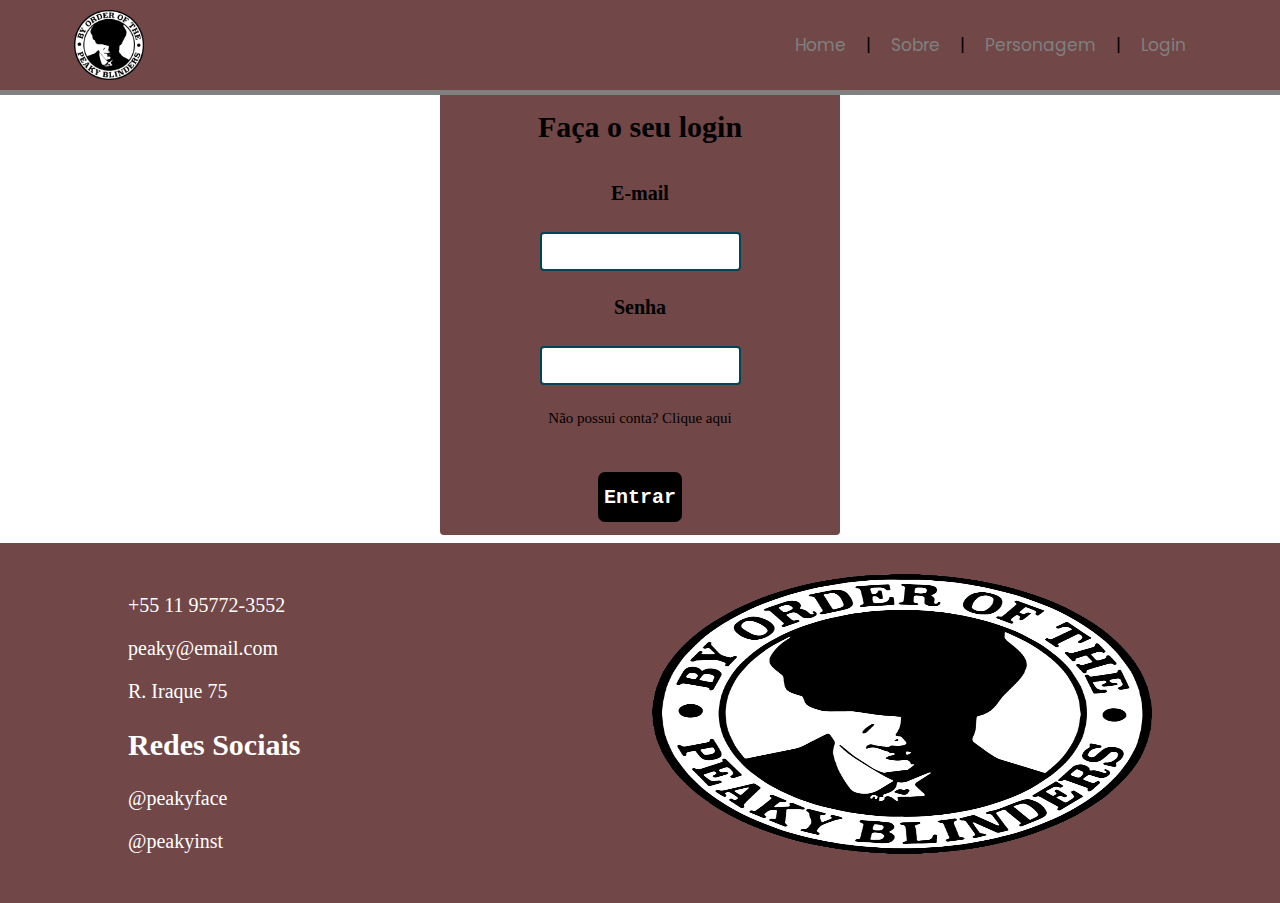
<file: public/dashboard/mural.html>
<!DOCTYPE html>
<html lang="pt-br">

<head>
    <link rel="shortcut icon" href="../imagens/peaky-logo2.png" type="image/x-icon">
    <meta charset="UTF-8">
    <meta http-equiv="X-UA-Compatible" content="IE=edge">
    <meta name="viewport" content="width=device-width, initial-scale=1.0">
    <title>Peaky Blinders| Avisos</title>

    <link rel="stylesheet" href="../css/style.css">
    <link rel="stylesheet" href="../dashboard/dashboard.css">
    <script src="../js/funcoes.js"></script>

    <link rel="preconnect" href="https://fonts.gstatic.com">
    <link
        href="https://fonts.googleapis.com/css2?family=Exo+2:ital,wght@0,100;0,200;0,300;0,400;0,500;0,600;0,700;0,800;0,900;1,100;1,200;1,300;1,400;1,500;1,600;1,700;1,800;1,900&display=swap"
        rel="stylesheet">
</head>

<body onload="validarSessao(), atualizarFeed()" style="background-color: #161618;">
    <!-- <body onload="validarSessao()"> -->

    <div class="janela">
        <div class="janela2">

            <div class="header-left">

                <h1>Peaky Blinders</h1>

                <div class="hello">
                    <h3>Olá, <span id="b_usuario">usuário</span>!</h3>
                </div>

                <div class="btn-nav-white">
                    <a href="cards.html">

                        <h3>Regras</h3>

                </div>

                <div class="btn-nav-white">
                    <a href="./dashboard.html">
                        <h3>Gráficos</h3>
                    </a>
                </div>

                <div class="btn-nav">
                    <h3>Mural de Comentário</h3>
                </div>

                <div class="btn-logout" onclick="limparSessao()">
                    <h3>Sair</h3>
                </div>

            </div>



        </div>

        <div class="dash-right">

            <div class="avisos">
                <div class="container">
                    <h1>Publicar um Comentário</h1>
                    <div class="div-form">
                        <form id="form_postagem" method="post" onsubmit="return publicar()">
                            <label>
                                Título:
                                <br>
                                <input name="titulo" id="titulo" maxlength="100" type="text">
                            </label>
                            <br>
                            <label>
                                Descrição
                                <br>
                                <textarea name="descricao" id="textarea_descricao" maxlength="250" rows="5"></textarea>
                            </label>
                            <br>
                            <button>Enviar</button>
                        </form>
                    </div>
                    <h1>Comentários</h1>
                    <div class="div-results">
                        <div id="feed_container" class="feed-container">
                        </div>
                    </div>
                </div>
            </div>

        </div>
    </div>

</body>

</html>

<script>

    b_usuario.innerHTML = sessionStorage.NOME_USUARIO;

    function limparFormulario() {
        document.getElementById("form_postagem").reset();
    }

    function publicar() {
        var idUsuario = sessionStorage.ID_USUARIO;

        var corpo = {
            titulo: form_postagem.titulo.value,
            descricao: form_postagem.descricao.value
        }

        fetch(`/avisos/publicar/${idUsuario}`, {
            method: "post",
            headers: {
                "Content-Type": "application/json"
            },
            body: JSON.stringify(corpo)
        }).then(function (resposta) {

            console.log("resposta: ", resposta);

            if (resposta.ok) {
                window.alert("Post realizado com sucesso pelo usuario de ID: " + idUsuario + "!");
                window.location = "/dashboard/mural.html";
                limparFormulario();
                finalizarAguardar();
            } else if (resposta.status == 404) {
                window.alert("Deu 404!");
            } else {
                throw ("Houve um erro ao tentar realizar a postagem! Código da resposta: " + resposta.status);
            }
        }).catch(function (resposta) {
            console.log(`#ERRO: ${resposta}`);
            finalizarAguardar();
        });

        return false;

    }

    function editar(idAviso) {
        sessionStorage.ID_POSTAGEM_EDITANDO = idAviso;
        console.log("cliquei em editar - " + idAviso);
        window.alert("Você será redirecionado à página de edição do aviso de id número: " + idAviso);
        window.location = "/dashboard/edicao-aviso.html"

    }

    function deletar(idAviso) {
        console.log("Criar função de apagar post escolhido - ID" + idAviso);
        fetch(`/avisos/deletar/${idAviso}`, {
            method: "DELETE",
            headers: {
                "Content-Type": "application/json"
            }
        }).then(function (resposta) {

            if (resposta.ok) {
                window.alert("Post deletado com sucesso pelo usuario de email: " + sessionStorage.getItem("EMAIL_USUARIO") + "!");
                window.location = "/dashboard/mural.html"
            } else if (resposta.status == 404) {
                window.alert("Deu 404!");
            } else {
                throw ("Houve um erro ao tentar realizar a postagem! Código da resposta: " + resposta.status);
            }
        }).catch(function (resposta) {
            console.log(`#ERRO: ${resposta}`);
        });
    }

    function atualizarFeed() {
        //aguardar();
        fetch("/avisos/listar").then(function (resposta) {
            if (resposta.ok) {
                if (resposta.status == 204) {
                    var feed = document.getElementById("feed_container");
                    var mensagem = document.createElement("span");
                    mensagem.innerHTML = "Nenhum resultado encontrado."
                    feed.appendChild(mensagem);
                    throw "Nenhum resultado encontrado!!";
                }

                resposta.json().then(function (resposta) {
                    console.log("Dados recebidos: ", JSON.stringify(resposta));

                    var feed = document.getElementById("feed_container");
                    feed.innerHTML = "";
                    for (let i = 0; i < resposta.length; i++) {
                        var publicacao = resposta[i];

                        // criando e manipulando elementos do HTML via JavaScript
                        var divPublicacao = document.createElement("div");
                        var spanID = document.createElement("span");
                        var spanTitulo = document.createElement("span");
                        var spanNome = document.createElement("span");
                        var divDescricao = document.createElement("div");
                        var divButtons = document.createElement("div");
                        var btnEditar = document.createElement("button");
                        var btnDeletar = document.createElement("button");


                        spanID.innerHTML = "ID: <b>" + publicacao.idAviso + "</b>";
                        spanTitulo.innerHTML = "Título: <b>" + publicacao.titulo + "</b>";
                        spanNome.innerHTML = "Autor: <b>" + publicacao.nome + "</b>";
                        divDescricao.innerHTML = "Descrição: <b>" + publicacao.descricao + "</b>";
                        btnEditar.innerHTML = "Editar";
                        btnDeletar.innerHTML = "Deletar";

                        divPublicacao.className = "publicacao";
                        spanTitulo.id = "inputNumero" + publicacao.idAviso;
                        spanNome.className = "publicacao-nome";
                        spanTitulo.className = "publicacao-titulo";
                        divDescricao.className = "publicacao-descricao";

                        divButtons.className = "div-buttons"

                        btnEditar.className = "publicacao-btn-editar"
                        btnEditar.id = "btnEditar" + publicacao.idAviso;
                        btnEditar.setAttribute("onclick", `editar(${publicacao.idAviso})`);

                        btnDeletar.className = "publicacao-btn-editar"
                        btnDeletar.id = "btnDeletar" + publicacao.idAviso;
                        btnDeletar.setAttribute("onclick", `deletar(${publicacao.idAviso})`);

                        divPublicacao.appendChild(spanID);
                        divPublicacao.appendChild(spanNome);
                        divPublicacao.appendChild(spanTitulo);
                        divPublicacao.appendChild(divDescricao);
                        divPublicacao.appendChild(divButtons);
                        divButtons.appendChild(btnEditar);
                        divButtons.appendChild(btnDeletar);
                        feed.appendChild(divPublicacao);
                    }

                    finalizarAguardar();
                });
            } else {
                throw ('Houve um erro na API!');
            }
        }).catch(function (resposta) {
            console.error(resposta);
            finalizarAguardar();
        });
    }









    
    function testar() {
        aguardar();

        var formulario = new URLSearchParams(new FormData(document.getElementById("form_postagem")));

        var divResultado = document.getElementById("div_feed");

        divResultado.appendChild(document.createTextNode(formulario.get("descricao")));
        divResultado.innerHTML = formulario.get("descricao");

        finalizarAguardar();

        return false;
    }

</script>
</file>
<file: public/css/style.css>
body {
    margin: 0;
    overflow-x: hidden;
}

a {
    text-decoration: none;
}

#head ul li a.pg {
    color: black;
    font-weight: 700;
}

.container {
    width: 80vw;
    display: flex;
    margin: auto;

}

#header {
    border-bottom: 5px solid gray;
    background-color: rgb(114, 71, 71);

    position: fixed;
    z-index: 1000;
    width: 100vw;
}

#header .container {
    justify-content: space-between;
    width: 90%;
}

#header ul {

    width: fit-content;
    font-weight: 400;
    font-size: 17px;
    font-family: 'Poppins', 'Times New Roman';

}

.navbar {
    width: 300px;
    padding: 0;
    list-style: none;
    display: flex;
    justify-content: space-between;
    align-items: center;
}

#header .container img {
    width: 70px;
    margin: 10px;
}
#header .container frame {
    width: 70px;
    margin-right: 10px;
}

#header ul li {
    margin: 0 10px 0 10px;

}

#header .container .navbar .icone {
    width: 25px;
}

#header ul li a {
    color: gray;
}

/* BANNER */

#ban {
    padding-top: 12vh;
    background-color: rgb(114, 71, 71);
    background-size: cover;
    color: gray;
    height: min-content;
    border-bottom: 5px solid gray;
    display: flex;
    justify-content: center;
    align-items: center;

}


#ban .ban2 {
    background-color: rgba(0, 0, 0, 0.555);
    font-family: 'Times New Roman';
    text-align: center;
    line-height: 1;
    -webkit-backdrop-filter: blur(10px);
    backdrop-filter: blur(2px);
    width: 100vw;



}

#inicio #ban .ban2 {
    height: 45vw;

}

#banner .container {

    width: 95vw;
    font-size: 25px;
    justify-content: center;
    align-items: center;
    text-align: left;


}


.img {
    max-width: 100%;
    max-height: 100%;
    object-fit: contain;
}

#banner .container h2 span {
    font-weight: bold;
}


#texto {
    border-bottom: 5px solid gray;
    display: flex;
    justify-content: space-around;
}

.texto2 {
    margin-top: 200px;
}

#texto img {
    width: 100px;
}

#texto .texto2 .texto3 {
    display: flex;
}

.cd {

    margin-bottom: 4vw;
    display: flex;
    flex-direction: column;

    width: 20vw;
    padding: 2vw;
    align-items: center;
    margin-left: 2vw;
    border-radius: 10px;
    color: rgb(248, 245, 245);
    font-size: 20px;
    font-family: 'Times New Roman';
    font-weight: 200;
    text-align: left;

}

.cd h4 {
    margin-bottom: 2vw;
    font-weight: 400;
}

.bloco1 {
    background-color: rgb(161, 107, 107);
}

.bloco2 {
    background-color: rgb(161, 107, 107);
}

.bloco3 {
    background-color: rgb(161, 107, 107);
    line-height: 2vw;
}

.cds {

    margin-bottom: 4vw;
    display: flex;
    flex-direction: column;

    width: 20vw;
    padding: 2vw;
    align-items: center;
    margin-left: 2vw;
    border-radius: 10px;
    color: rgb(248, 245, 245);
    font-size: 20px;
    font-family: 'Times New Roman';
    font-weight: 200;
    text-align: left;
}

.cds h4 {
    margin-bottom: 2vw;
    font-weight: 400;
}

.bc1 {
    background-color: rgb(161, 107, 107);
    
}

.bc2 {
    background-color: rgb(161, 107, 107);
}

.bc3 {
    background-color: rgb(161, 107, 107);
    
}

/* FOOTER */
#foot {
    background-color: rgb(114, 71, 71);
    height: 40vh;
    display: flex;
    font: 400 20px 'Times New Roman';
    color: white;
    align-items: center;

}

#footer .container img{
    width: 10vw;
}

#foot .container {
    width: 80vw;
    justify-content: space-between;
}

#grupo {
    padding-top: 10vw;
    display: flex;
    color: rgb(114, 71, 71);
    text-align: center;
    font: 700 20px 'Times New Roman';
    justify-content: space-between;

}

#grupo .container img {
    width: 500px;
    text-align: center;
    background-size: auto;
}

#grupo .container p {
    margin-top: 10vw;
    text-align: center;
}

#grupo .container {
    width: 90vw;
}

#desenvolvedor .container {
    display: block;
    text-align: center;
    justify-content: center;
    color: rgb(114, 71, 71);
    text-align: center;
    font: 700 25px 'Times New Roman';
    margin-top: 5vw;
}

#desenvolvedores .container .bc {
    display: grid;
    grid-template-columns: 1fr 1fr 1fr;
    color: #ffffff;
    margin-top: 2vw;
    font: 700 15px 'Times New Roman';
    margin-bottom: 4vw;
}




/* LOGIN */

#login #banner .container .card {
    background-color: rgb(114, 71, 71);
    width: 400px;
    display: flex;
    flex-direction: column;
    color: black;
    align-items: center;
    border-radius: 4px;
    margin-bottom: 8px;
}

#login #banner .container .card h1 {
    font-size: 30px;
    margin-bottom: 1vw;
}

#login #banner .box {
    padding-top: 7vw;
}

#login #banner .container .card h4 {
    margin-top: 2vw;
    font-size: 20px;
}

#login #banner .container .card p {
    margin-top: 2vw;
    font: 400 15px 'Times New Roman';
}

#login #banner .container .card p a.aqui {
    color: black;
}

#login #banner .container .card input {
    border: #004455 solid 2px;
    padding: 10px;

    text-align: center;
    border-radius: 4px;
}

#login #banner .container .card button {

    height: 50px;
    background-color: black;
    margin-top: 30px;
    font: 700 20px monospace;
    border: 0;
    border-radius: 7px;
    color: #fff;
    cursor: pointer;
}

#login #banner.cadastro .container .card {
    background-color: rgb(114, 71, 71);
    height: fit-content;
    width: 400px;
    display: flex;
    flex-direction: column;
    color: black;
    align-items: center;
    border-radius: 4px;

}

#login #banner.cadastro .box {
    padding-top: 7vw;

}

#login #banner.cadastro .card p {
    margin-top: 1vw;
}




#div_erros_login {
    margin-top: 1vw;
    color: gray;
    font: 700 20px 'Times New Roman';
}

.card_erro {
    display: none;
    color: #aa0202;
    margin-top: 1vw;
    text-align: center;
}

.card_erro #mensagem_erro {
    font-weight: 700;
    font-size: 20px;
}

.formulario .tipo_campo {
    font-size: 20px;
    font-weight: 600 !important;
}

.formulario {
    display: flex;
    flex-direction: column;
}


.loading-div {

    margin-top: 2vw;
    display: none;
    justify-content: center;
}

.loading-div img {
    width: 20%;
}

.voltar {

    padding: 10px;

    color: #ffffff;
    font: 400 18px 'Times New Romanf';
    background-color: #004860;
    border-radius: 30px;
    outline: 0;
    border: 0;

}

@media (max-width:800px) {



    #calculadora .container {

        display: block;
        width: 100%;
    }

    #calculadora .divisao {
        display: none;
    }

    #calculadora .container .campos {
        width: 100%;
    }

    #titulo {
        margin-top: 12vw;
    }
}
</file>
<file: public/dashboard/dashboard.css>
/* pagina mural */

*,
body {
  font-family: "Exo 2", sans-serif;
  background-color: rgb(114, 71, 71);
  margin-top: 5px;

}



.janela2 {
  border: solid 5px gray;
  width: 200px;
 
}

.janela2 h3 {
  color: black;
  
}


.dash-right .avisos {
  width: 100%;
  background-color: rgb(114, 71, 71);
  color: rgb(216, 216, 216);
  font-family: "Exo 2", sans-serif;
}

.dash-right .avisos .container {
  display: flex;
  flex-direction: column;
  align-items: center;
}

.dash-right .avisos .container .div-form {
  width: 100%;
}

.dash-right .avisos .container .div-form #form_postagem {
  width: 100%;
}

.dash-right .avisos .div-form label {
  width: 100%;
}

.dash-right .avisos .div-form input {
  width: 100%;
  border-radius: 5px;
}

.dash-right .avisos .div-form textarea {
  width: 100%;
  /* color: #E6005A; */
  border: 3px solid rgba(128, 128, 128, 0.829);
  background-color: rgb(114, 71, 71);
  border-radius: 5px;
}

.dash-right .avisos .div-form button {
  cursor: pointer;
  font-family: "Exo 2", sans-serif;
  border: 0;
  border-radius: 5px;
  font-weight: 600;
  font-size: 18px;
  padding: 10px 15px;
  color: rgba(132, 20, 20, 0.426);
  background-color: rgba(128, 128, 128, 0.829);
  width: 120px;
}

.publicacao-btn-editar {
  cursor: pointer;
  font-family: "Exo 2", sans-serif;
  border: 0;
  border-radius: 5px;
  font-weight: 600;
  font-size: 14px;
  padding: 5px 8px;
  color: rgba(132, 20, 20, 0.426);
  background-color: rgba(128, 128, 128, 0.829);
  width: 80px;
}

.publicacao {
  display: flex;
  flex-wrap: wrap;
  align-content: stretch;
  flex-direction: column;
  justify-content: center;
  align-items: stretch;
  border-bottom: 3px solid rgba(128, 128, 128, 0.829);
  padding: 20px;
}

.publicacao>*:not(:last-child) {
  padding: 0 0 10px 0;
}

.div-results {
  width: 100%;
}

.div-results .feed-container {

  border-radius: 5px;
  margin-bottom: 80px;
}

.div-buttons {
  display: flex;
  justify-content: flex-end;
}

.div-buttons>* {
  margin-left: 30px;
}


/* pagina graficos */




canvas {
  background-color: white;
}

.graph {
  width: 80%;
  margin: auto;
  padding-top: 10px;
  
}
.graph2 {
  width: 80%;
  margin: auto;
  padding-top: 10px;
}


#class {
  margin-top: 4vw;
  border-bottom: 5px solid gray;
  display: flex;
  justify-content: center;

}

.class2 {
  width: 80vw;
  margin-top: 40px;
  border: 5px solid grey;
}

.class .class2 .class3 {
  display: flex;
  border: solid 1px gray;
  justify-content: center;
}

.cards1 {
  color: white;
}

.cards2 {
  color: white;
}

.cards3 {
  color: white;
}
</file>
